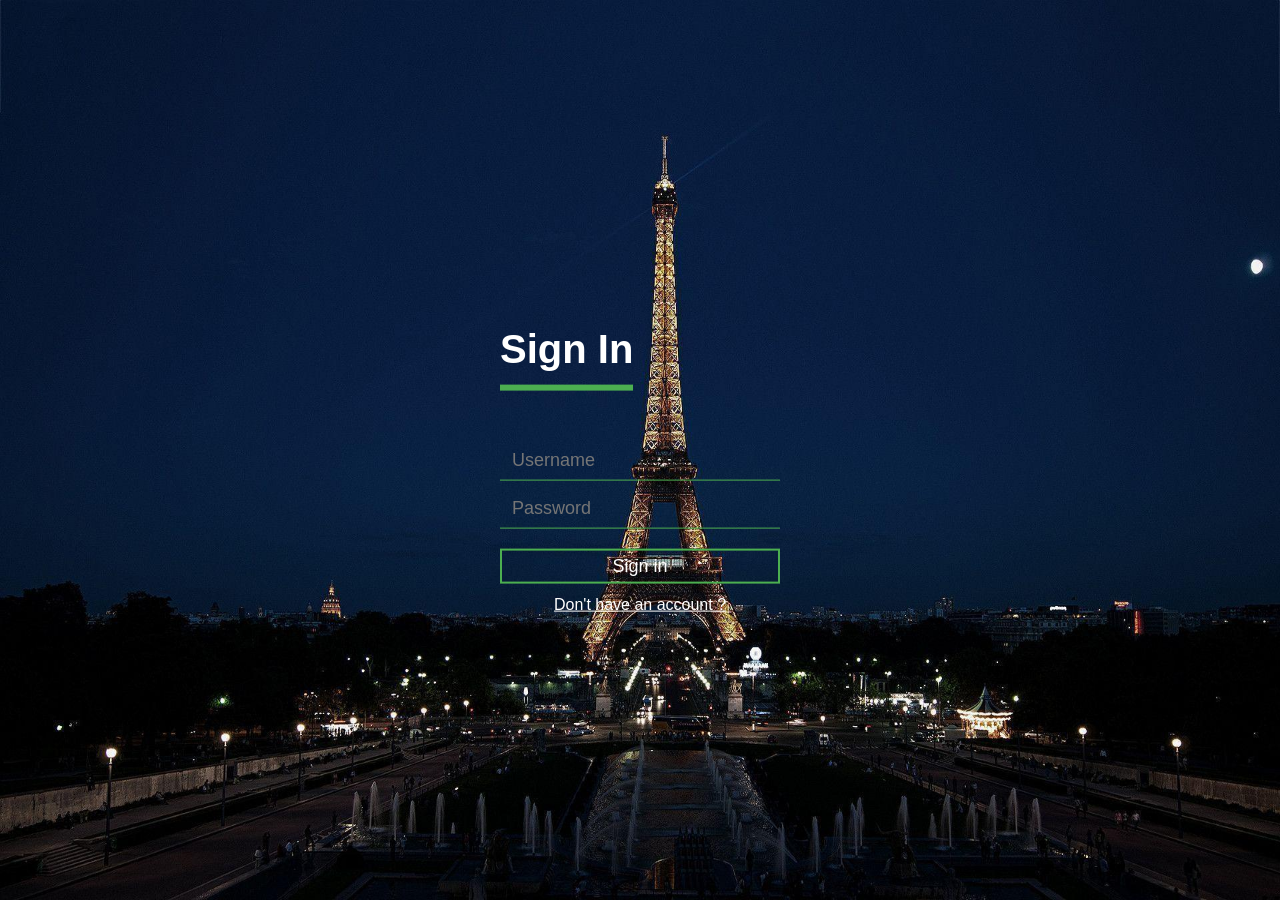
<file: Tourism-Management-System-Updated-master/index.html>
<!DOCTYPE html>
<html lang="entered">

<head>
  <title> Sign In Form </title>
  <meta name="viewport" content="width= device-width, initial-scale=1.0">
  <link rel="stylesheet" type="text/css" href="css/signin.css">
</head>
  <body>
    <form name="myForm" >

      <div class="login-box">

        <h1> Sign In </h1>

        <div class="textbox">
           
          <input type="text" placeholder="Username" name="user" value="" required> 

        </div>
        <div class="textbox">
          <input type="password" placeholder="Password" name="pass" value="" maxlength="8" required>
        </div>
          
        <input class="btn" type="submit" name="submit" value="Sign in"> 
        <center> <a style="color: white;" href="signup.html"> Don't have an account ? </a> <center>
      </div>

    </form>

  </body>
</html>
</file>
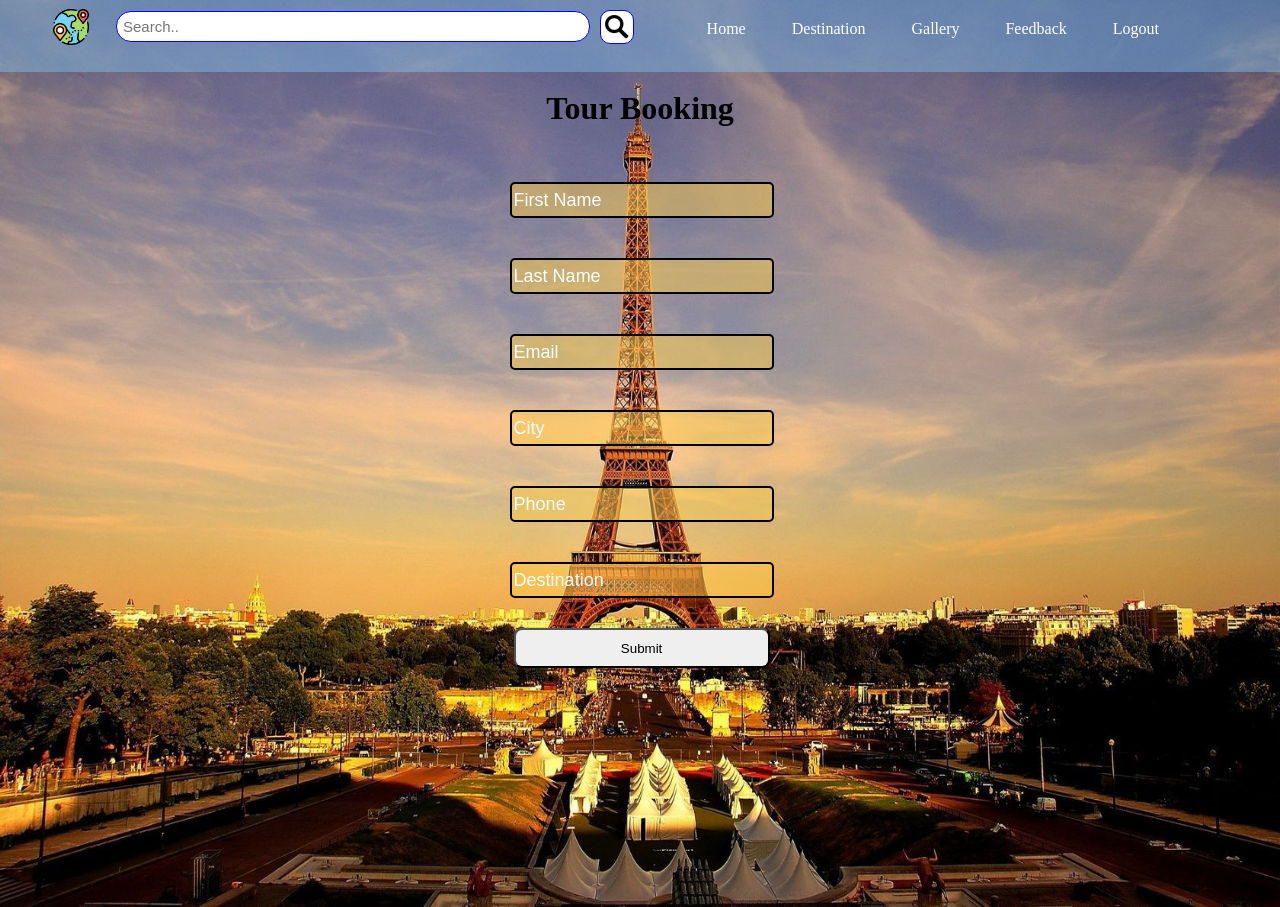
<file: Tourism-Management-System-Updated-master/booking.html>
<!DOCTYPE html>
<html>
<head>
	<title>Booking Form</title>
	<link rel="stylesheet" type="text/css" href="css/booking.css">
	<script>
		function validateForm() {
			if (isEmpty(document.getElementById('data_3').value.trim())) {
				alert('First name is required!');
				return false;
			}
			if (isEmpty(document.getElementById('data_4').value.trim())) {
				alert('Last name is required!');
				return false;
			}
			if (!validateEmail(document.getElementById('data_5').value.trim())) {
				alert('Email must be a valid email address!');
				return false;
			}
			return true;
		}
		function isEmpty(str) { return (str.length == 0 || !str.trim()); }
		function validateEmail(email) {
			var re = "";
			return isEmpty(email) || re.test(email);
		}
	</script>
</head>
<body>
	<div class="main">
		<ul>
			<ul class="list">
			<li class="logo"><a href="mainPage.html"><img src="earth-globe.png" alt="Logo" style="width:36px;height:36px"></a></li>
			<div class="search">
                <form method="POST" action="info.php">
                  <input type="text" name="search_p" placeholder="Search.." size="50">
              
                  <input type="image" name="submit_p" src="search_icon.png" alt="Search image" style="width:22;height:22; margin-left: 35px;">
                </form>
            </div>
			</ul>
			<ul class="list2">
			<li><a href="mainPage.html">Home</a></li>
			<li><a id="long" href="destination.html">Destination</a></li>
			<li><a href="gallery.html">Gallery</a></li>
			<li><a href="feedback.html">Feedback</a></li>
			<li><a href="index.html">Logout</a></li>
			</ul>
		</ul>
	</div>
	<h1>Tour Booking</h1>
	<div class="container">
		<form   name="form" onsubmit="return validateForm()">
			<div class="textbox">
				<input type="text" placeholder="First Name" name="ffirst" value=""  onkeypress="return /[a-zA-Z]/i.test(event.key)" required>  
			</div>

			<div class="textbox">
				<input type="text" placeholder="Last Name" name="flast" value="" onkeypress="return /[a-zA-Z]/i.test(event.key)" required> 
			</div>

			<div class="textbox">
				<input type="text" placeholder="Email" name="femail" value="" required pattern="[a-z0-9.!#$%&'*+/=?^_`{|}~-]+@[a-z0-9-]+.[a-z]{2,4}" title="Invalid Email">
			</div>

			<div class="textbox">
				<input type="text" placeholder="City" name="city" value="" onkeypress="return /[a-zA-Z]/i.test(event.key)" required>
			</div>

			<div class="textbox">
				<input type="text" placeholder="Phone" name="fphone" value="" onkeypress="return /[0-9]/i.test(event.key)" maxlength="10" pattern="([0-9]){10,}" required>
			</div>

			<div class="textbox">
				<input type="text" placeholder="Destination" name="fdesti" value="" required>
			</div>
			<div class="btn">
				<input name="submit" value="Submit" type="submit">
			</div>
		</form>
	</div>

</body>
</html>
</file>
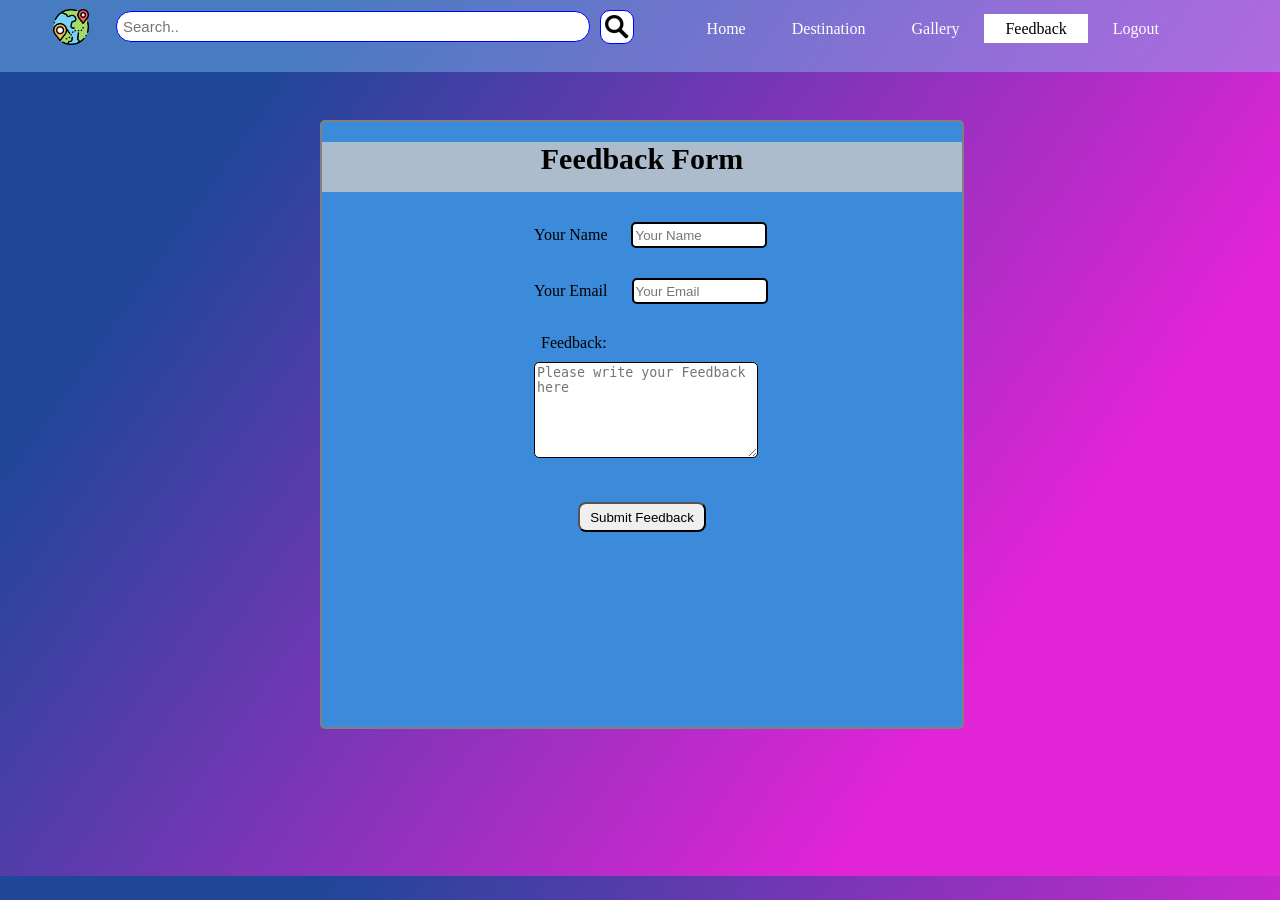
<file: Tourism-Management-System-Updated-master/feedback.html>
<!DOCTYPE html>
<html>
<head>
	<meta charset="utf-8">
	<title>Feedback Form</title>
	<link rel="stylesheet" type="text/css" href="feedback.css">
</head>
<body>
	<div class="main">
	    <ul>
	      <ul class="list">
	        <li class="logo"><a href="mainPage.html"><img src="earth-globe.png" alt="Logo" style="width:36px;height:36px"></a></li>
	        <div class="search">
                <form >
                  <input type="text" name="search_p" placeholder="Search.." size="50">
              
                  <input type="image" name="submit_p" src="search_icon.png" alt="Search image" style="width:22;height:22; margin-left: 35px;">
                </form>
            </div>
	      </ul>
	      <ul class="list2">
	        <li><a href="mainPage.html">Home</a></li>
	        <li><a id="long" href="destination.html">Destination</a></li>
	        <li><a href="gallery.html">Gallery</a></li>
	        <li class="active-menu"><a href="feedback.html">Feedback</a></li>
			<li><a href="index.html">Logout</a></li>
	      </ul>
	    </ul>
	</div>
	<div class="feedback">
		<h1>Feedback Form</h1>
		<form name='feedbackForm' >
			<div class="form-group">
			    <label>Your Name</label>
			    <input type="text" name="name" class="form-control" id="inputText" placeholder="Your Name" required>
			</div>
			<div class="form-group">
			    <label>Your Email</label>
			    <input type="email" name="email" class="form-control" id="inputEmail" placeholder="Your Email" required>
			</div>
			<div class="form-group text1">
			    <label>Feedback:</label>
			    <textarea class="inputTextarea" name="feedbk" rows="4" class="form-control" ng-model='feedback' placeholder="Please write your Feedback here" required></textarea>
			</div>
			<div class="wrapper">
				<button type="submit" class="btn btn-primary" ng-click="performValidation()" name='submit'>Submit Feedback</button>
			</div>
		</form>
	</div>
</body>
</html>
</file>
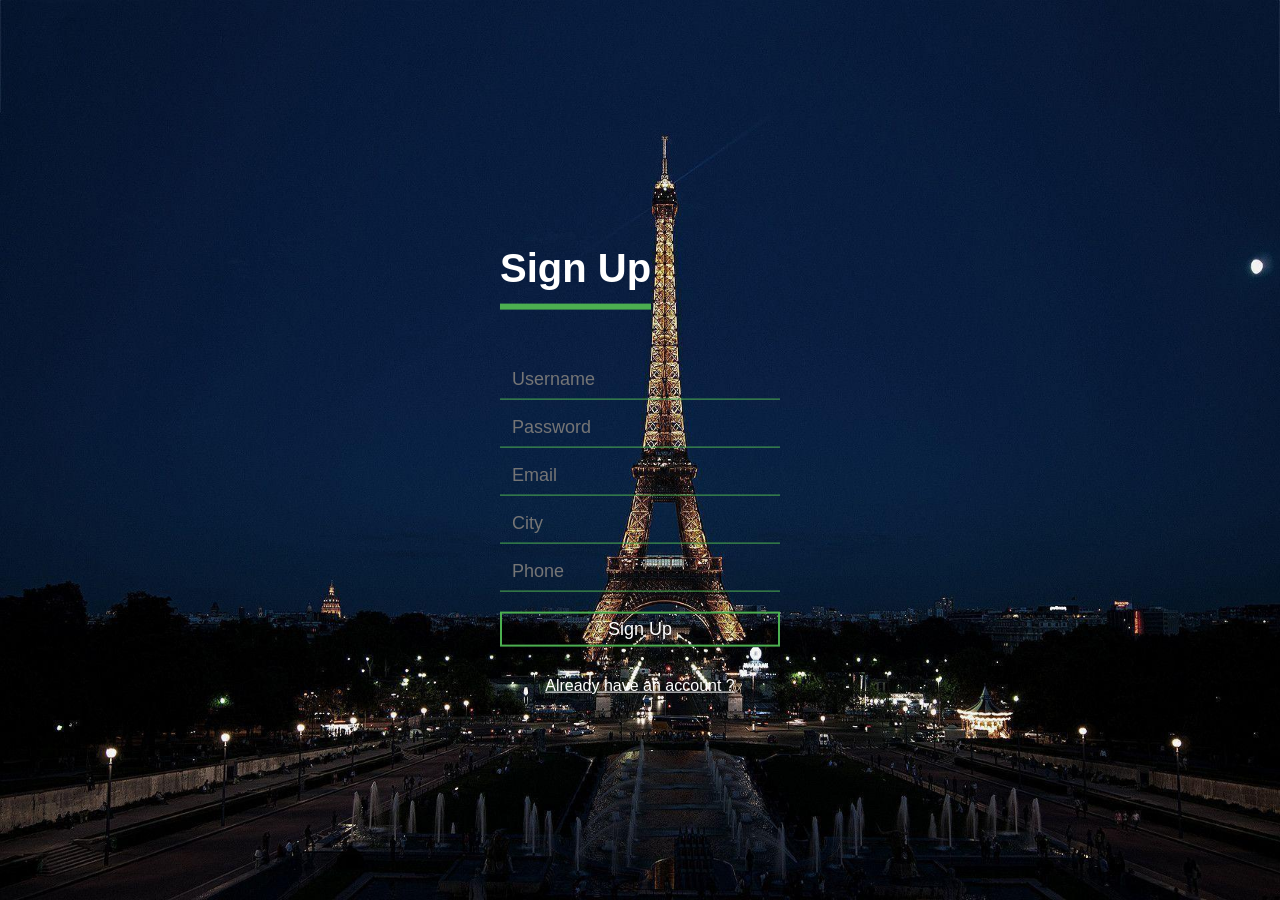
<file: Tourism-Management-System-Updated-master/signup.html>
<!DOCTYPE html>
<html>
<head>
  <title> Sign Up Form </title>
  <meta name="viewport" content="width= device-width, initial-scale=1.0">
  <link rel="stylesheet" type="text/css" href="css/signup.css">
</head>

<body>

  <form from="myForm" >

    <div class="login-box">

      <h1> Sign Up </h1>

      <div class="textbox">
        <input type="text" placeholder="Username" id="fname" name="fname" value="" required>  
      </div>

      <div class="textbox">
        <input type="password" placeholder="Password" id="password" name="password" value="" maxlength="8" pattern="(?=.*\d)(?=.*[a-z])(?=.*[A-Z]).{8,}" title="password must cantain at least one number and one uppper case and one lowercase letter and 8 characters" required>
      </div>

      <div class="textbox">
        <input type="text" placeholder="Email" id="email" name="email" value="" required pattern="[a-z0-9.!#$%&'*+/=?^_`{|}~-]+@[a-z0-9-]+.[a-z]{2,4}" title="Invalid Email">
      </div>

      <div class="textbox">
        <input type="text" placeholder="City" id="city" name="city" value="" required>
      </div>

      <div class="textbox">
        <input type="text" placeholder="Phone" id="phone" name="phone" value="" required onkeypress="return /[0-9]/i.test(event.key)" maxlength="10" pattern="([0-9]){10,}">
      </div>

      <input class="btn" type="submit" name="" value="Sign Up"> <br> <br>

      <center> <a href="index.html"> Already have an account ? </a> <center>

    </div>
    
  </form>

</body>
</html>
</file>
<file: Tourism-Management-System-Updated-master/css/signin.css>
body

{
	margin:0;
	padding:0;
	font-family:sans-serif;
	background:url(../tower.jpg) no-repeat;
	height: 100vh;
	background-size: 100% 100%;
	
}
.login-box

{
	
	width:280px;
	position:absolute;
	top:50%;
	left:50%;
	transform:translate(-50%,-50%);
}
.login-box h1
{
	color: #fff;
	float:left;
	font-size:40px;
	border-bottom:6px solid #4caf50;
	margin-bottom:50px;
	padding:13px 0;
	
}
.textbox
{
	
	width:100%;
	overflow:hidden;
	font-size:20px;
	padding:8px 0;
	margin:8px 0;
	border-bottom:1px solid #4caf50;
}
.textbox i 

{
	width:26px;
	float:left;
	text-align:center;
}
.textbox input {
	
	border:none;
	outline:none;
	background:none;
}
.textbox input {
	
	border:none;
	outline:none;
	background:none;
	color:white;
	font-size:18px;
	width:80%;
	float:left;
	margin:0 10px;
	
}
.btn
{
	
	width:100%;
	background:none;
	border:2px solid #4caf50;
	color:white;
	padding:5px;
	font-size:18px;
	cursor:pointer;
	margin:12px 0;
	transition: 0.6s ease;
}

.btn:hover{
	background-color: #4caf50;
}

.main{
  overflow: hidden;
  position: fixed;
  background-color: rgba(135,206,250,0.4);
  top: 0;
  width: 100vw;
  height: 8vh;
  max-width: 1550px;
}

ul{
  list-style-type: none;
  margin-top: 20px;
  margin-right: 50px;
}

ul li{
  display: inline;
}

.list{
  position: fixed;
  display: block;
  top: 9px;
  float: left;
}

.list li.logo img{
  position: relative;
  float: left;
  top: -20px;
  margin-left: -5%;
  -webkit-animation:spin 4s linear infinite;
  -moz-animation:spin 4s linear infinite;
  animation:spin 4s linear infinite;

}

.search{
  display: inline;
  color: black;
  text-align: center;
  text-decoration: none;
}

.search input[type=text]{
  position: relative;
  float: left;
  top:-18px;
  left: 5%;
  padding: 6px;
  font-size: 15px;
  border-radius: 15px;
  border: 1px solid #0000ff;
  transition: 0.6s ease;
}

.search input[type=text]:hover{
  background-color: #dcdcdc;
}

.list input[type=image]{
  position: relative;
  float: right;
  top:-50px;
  left: 2%;
  margin-left: 20%; 
  padding: 4px;
  border-radius: 10px;
  border: 1px solid #00f;
  transition: 0.6s ease;
  background-color: #fff;
}

.list input[type=image]:hover{
  background-color: #739ac5;
}

.list2{
  position: relative;
  top: -20px;
  float: right;
}

.list2 li a{
  text-decoration: none;
  color: #fff;
  padding: 5px 20px;
  border: 1px solid transparent;
  transition: 0.9s ease;
}

.list2 li a:hover{
  background-color: #fff;
  color: #000;

}

@-moz-keyframes spin { 100% { -moz-transform: rotate(360deg); } }
@-webkit-keyframes spin { 100% { -webkit-transform: rotate(360deg); } }
@keyframes spin { 100% { -webkit-transform: rotate(360deg); transform:rotate(360deg); } }
</file>
<file: Tourism-Management-System-Updated-master/css/booking.css>
body{
	margin:0;
	padding:0px;
	background:url(../images//background//eiffel1.jpg) no-repeat;
	height: 90.8vh;
	background-size: 100% 100%;
	text-align: center;
}
body h1{
	margin-top: 7%; 
}
.container{
	width: 40%;
	height: 80%;
	margin: -2% 27%;
	padding: 40px;
}
.textbox
{
	width:100%;
	overflow:hidden;
	font-size:20px;
	padding:20px 0;
}
.textbox input {
	border:2px solid #000;
	border-radius: 5px;
	outline:none;
	background: rgba(251, 204, 78, 0.5);
	color:white;
	font-size:18px;
	width: 50%;
	height: 30px;
	
}
.textbox input::placeholder{
	color: white;
}
.btn input{
	margin-top: 10px;
	width: 50%;
	height: 40px;
	border-radius: 8px;
	transition: 0.6s ease;
}
.btn input:hover{
	background-color: #FB4A0A;
}
.main{
  overflow: hidden;
  position: fixed;
  background-color: rgba(135,206,250,0.4);
  top: 0;
  width: 100vw;
  height: 8vh;
  max-width: 1550px;
}

ul{
  list-style-type: none;
  margin-top: 20px;
  margin-right: 50px;
}

ul li{
  display: inline;
}

.list{
  position: fixed;
  display: block;
  top: 9px;
  float: left;
}

.list li.logo img{
  position: relative;
  float: left;
  top: -20px;
  margin-left: -5%;
  -webkit-animation:spin 4s linear infinite;
  -moz-animation:spin 4s linear infinite;
  animation:spin 4s linear infinite;

}
.search{
  display: inline;
  color: black;
  text-align: center;
  text-decoration: none;
}

.search input[type=text]{
  position: relative;
  float: left;
  top:-18px;
  left: 5%;
  padding: 6px;
  font-size: 15px;
  border-radius: 15px;
  border: 1px solid #0000ff;
  transition: 0.6s ease;
}

.search input[type=text]:hover{
  background-color: #dcdcdc;
}


.list input[type=image]{
  position: relative;
  float: right;
  top:-50px;
  left: 2%;
  margin-left: 20%; 
  padding: 4px;
  border-radius: 10px;
  border: 1px solid #00f;
  transition: 0.6s ease;
  background-color: #fff;
}

.list input[type=image]:hover{
  background-color: #739ac5;
}

.list2{
  position: relative;
  top: -20px;
  float: right;
}

.list2 li a{
  text-decoration: none;
  color: #fff;
  padding: 5px 20px;
  border: 1px solid transparent;
  transition: 0.9s ease;
}

.list2 li a:hover{
  background-color: #fff;
  color: #000;

}

@-moz-keyframes spin { 100% { -moz-transform: rotate(360deg); } }
@-webkit-keyframes spin { 100% { -webkit-transform: rotate(360deg); } }
@keyframes spin { 100% { -webkit-transform: rotate(360deg); transform:rotate(360deg); } }
</file>
<file: Tourism-Management-System-Updated-master/feedback.css>
body{
	margin:0;
	padding:0;
	background: linear-gradient(305deg, rgba(224,36,214,1) 24%, rgba(31,70,153,1) 83%);
	height: 84vh;
	background-size: 100% 100%;
}
h1{
	text-align: center;
	height: 50px;
	background-color: rgba(200,200,200,0.8);
	font-size: 30px;
}
.feedback{
	position: relative;
	border: 2px solid grey;
	border-radius: 5px;
	background-color: #3C8BDB;
	width: 50%;
	height: 80%;
	margin: 120px 25%;
}
.form-group{
	margin: 30px 30%;
}
.form-group label{
	margin:0px 20px; 
}
.form-group input{
	border:2px solid #000;
	border-radius: 5px;
	width: 50%;
	height: 20px;
}
.text1 label{
	margin:0px 27px; 
}
.form-group .inputTextarea{
	margin: 10px 20px;
	width: 85%;
	height: 90px;
	border:1px solid #000;
	border-radius: 5px;
}
.wrapper button{
	margin: 0px 40%;
	width: 20%;
	height: 30px;
	border-radius: 8px;
	transition: 0.6s ease;
}
.wrapper button:hover{
	background-color: green;
}

.main{
  overflow: hidden;
  position: fixed;
  background-color: rgba(135,206,250,0.4);
  top: 0;
  width: 100vw;
  height: 8vh;
  max-width: 1550px;
}

ul{
  list-style-type: none;
  margin-top: 20px;
  margin-right: 50px;
}

ul li{
  display: inline;
}

.list{
  position: fixed;
  display: block;
  top: 9px;
  float: left;
}

.list li.logo img{
  position: relative;
  float: left;
  top: -20px;
  margin-left: -5%;
  -webkit-animation:spin 4s linear infinite;
  -moz-animation:spin 4s linear infinite;
  animation:spin 4s linear infinite;

}
.search{
  display: inline;
  color: black;
  text-align: center;
  text-decoration: none;
}

.search input[type=text]{
  position: relative;
  float: left;
  top:-18px;
  left: 5%;
  padding: 6px;
  font-size: 15px;
  border-radius: 15px;
  border: 1px solid #0000ff;
  transition: 0.6s ease;
}

.search input[type=text]:hover{
  background-color: #dcdcdc;
}


.list input[type=image]{
  position: relative;
  float: right;
  top:-50px;
  left: 2%;
  margin-left: 20%; 
  padding: 4px;
  border-radius: 10px;
  border: 1px solid #00f;
  transition: 0.6s ease;
  background-color: #fff;
}

.list input[type=image]:hover{
  background-color: #739ac5;
}

.list2{
  position: relative;
  top: -20px;
  float: right;
}

.list2 li a{
  text-decoration: none;
  color: #fff;
  padding: 5px 20px;
  border: 1px solid transparent;
  transition: 0.9s ease;
}

.list2 li a:hover{
  background-color: #fff;
  color: #000;

}

.list2 li.active-menu a{
  background-color: #fff;
  color: #000;
}

@-moz-keyframes spin { 100% { -moz-transform: rotate(360deg); } }
@-webkit-keyframes spin { 100% { -webkit-transform: rotate(360deg); } }
@keyframes spin { 100% { -webkit-transform: rotate(360deg); transform:rotate(360deg); } }
</file>
<file: Tourism-Management-System-Updated-master/css/signup.css>
body

{
	margin:0;
	padding:0;
	font-family:sans-serif;
	background:url(../tower.jpg) no-repeat;
	height: 100vh;
	background-size: 100% 100%;	
}
.login-box

{
	
	width:280px;
	position:absolute;
	top:50%;
	left:50%;
	transform:translate(-50%,-50%);
}
.login-box h1
{
	color: #fff;
	float:left;
	font-size:40px;
	border-bottom:6px solid #4caf50;
	margin-bottom:50px;
	padding:13px 0;
	
}
.textbox
{
	
	width:100%;
	overflow:hidden;
	font-size:20px;
	padding:8px 0;
	margin:8px 0;
	border-bottom:1px solid #4caf50;
}
.textbox i 

{
	width:26px;
	float:left;
	text-align:center;
}
.textbox input {
	
	border:none;
	outline:none;
	background:none;
}
.textbox input {
	
	border:none;
	outline:none;
	background:none;
	color:white;
	font-size:18px;
	width:80%;
	float:left;
	margin:0 10px;
	
}
.btn
{
	
	width:100%;
	background:none;
	border:2px solid #4caf50;
	color:white;
	padding:5px;
	font-size:18px;
	cursor:pointer;
	margin:12px 0;
	transition: 0.6s ease;
}

.btn:hover{
	background-color: #4caf50;
}
body a 
{
	color:white;
}

.main{
  overflow: hidden;
  position: fixed;
  background-color: rgba(135,206,250,0.4);
  top: 0;
  width: 100vw;
  height: 8vh;
  max-width: 1550px;
}

ul{
  list-style-type: none;
  margin-top: 20px;
  margin-right: 50px;
}

ul li{
  display: inline;
}

.list{
  position: fixed;
  display: block;
  top: 9px;
  float: left;
}

.list li.logo img{
  position: relative;
  float: left;
  top: -20px;
  margin-left: -5%;
  -webkit-animation:spin 4s linear infinite;
  -moz-animation:spin 4s linear infinite;
  animation:spin 4s linear infinite;

}
.search{
  display: inline;
  color: black;
  text-align: center;
  text-decoration: none;
}

.search input[type=text]{
  position: relative;
  float: left;
  top:-18px;
  left: 5%;
  padding: 6px;
  font-size: 15px;
  border-radius: 15px;
  border: 1px solid #0000ff;
  transition: 0.6s ease;
}

.search input[type=text]:hover{
  background-color: #dcdcdc;
}


.list input[type=image]{
  position: relative;
  float: right;
  top:-50px;
  left: 2%;
  margin-left: 20%; 
  padding: 4px;
  border-radius: 10px;
  border: 1px solid #00f;
  transition: 0.6s ease;
  background-color: #fff;
}

.list input[type=image]:hover{
  background-color: #739ac5;
}

.list2{
  position: relative;
  top: -20px;
  float: right;
}

.list2 li a{
  text-decoration: none;
  color: #fff;
  padding: 5px 20px;
  border: 1px solid transparent;
  transition: 0.9s ease;
}

.list2 li a:hover{
  background-color: #fff;
  color: #000;

}

.list2 li.active-menu a{
  background-color: #fff;
  color: #000;
}

@-moz-keyframes spin { 100% { -moz-transform: rotate(360deg); } }
@-webkit-keyframes spin { 100% { -webkit-transform: rotate(360deg); } }
@keyframes spin { 100% { -webkit-transform: rotate(360deg); transform:rotate(360deg); } }
</file>
